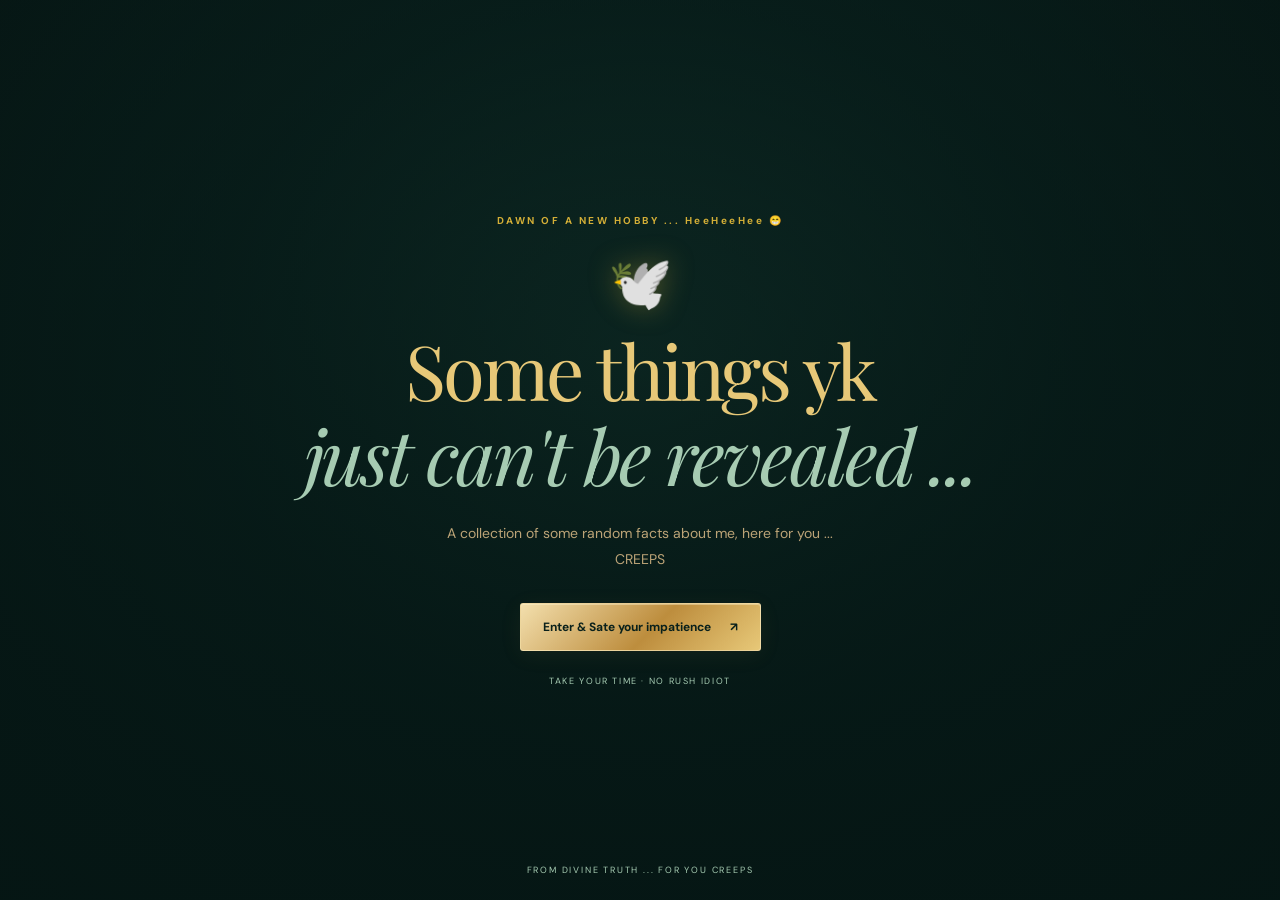
<file: index.html>
<!DOCTYPE html>
<html lang="en">
<head>
  <meta charset="UTF-8">
  <meta name="viewport" content="width=device-width, initial-scale=1.0">
  <meta name="theme-color" content="#090807">
  <title>SHE-NANIGANS !!!</title>
  <link rel="stylesheet" href="css/main.css">
  <link rel="stylesheet" href="css/animations.css">
</head>
<body>
  <div class="ambient ambient-one"></div>
  <div class="ambient ambient-two"></div>
  <main>
    <section id="welcome-screen" class="welcome-screen">
      <div class="welcome-content">
        <p class="eyebrow">DAWN OF A NEW HOBBY ... HeeHeeHee 😁</p>
        <div class="moon" aria-hidden="true">🕊️</div>
        <h1>Some things yk<br><span>just can't be revealed ...</span></h1>
        <p class="welcome-copy">
          A collection of some random facts about me, here for you ... CREEPS
        </p>
        <button id="enter-button" class="primary-button">
          Enter &amp; Sate your impatience <span aria-hidden="true">↗</span>
        </button>
        <p class="tiny-note">TAKE YOUR TIME · NO RUSH IDIOT</p>
      </div> 
      <div class="welcome-bottom">FROM DIVINE TRUTH ... FOR YOU CREEPS</div>
    </section>
    <section id="home-screen" class="home-screen hidden">
      <header class="topbar">
        <a class="brand" href="#" aria-label="Home">
          <span class="brand-mark">(¬_¬)</span> Who's Achlys ???
        </a>
        <button id="music-button" class="music-button" type="button">
          ♫ Music on
        </button>
      </header>
      <section class="hero">
        <p class="eyebrow">HI THERE WIERDO !</p>
        <h2>A little closer<br>to <span>knowing me....(gtfo creep)</span></h2>
        <h2>✉</h2>
        <p class="hero-copy">
          Every card holds something precious... Some are silly, some are serious
          and some took a little (tbh alot of) courage to share.
        </p>
        <div class="hero-line"><span></span> OPEN ANY CHAPTER BELOW <span></span></div>
      </section>
      <section class="collection">
        <div class="section-heading">
          <div>
            <p class="eyebrow">THE DIVINE "CATHEDRAL" OF LIFE ... HEHE 😁😅</p>
            <h3>Some possesive facts about me ... Stay wary ...</h3>
            <h3> ⚜                                              </h3>
          </div>
          <span id="card-count" class="count">15 CHAPTERS</span>
        </div>
        <div id="cards-container" class="cards-grid"></div>
      </section>
      <footer>
        <p>Am I stupid ? Yea ... obviously ...</p>
        <a href="admin/index.html">Dare not click here ↗</a>
      </footer>
    </section>
  </main>
  <div id="reveal-overlay" class="overlay hidden" role="dialog"
       aria-modal="true" aria-labelledby="modal-title">
    <div class="modal">
      <button id="close-button" class="close-button"
              aria-label="Close dialog">&times;</button>
      <p class="eyebrow">A LITTLE SOMETHING ...</p>
      <h2 id="modal-title">One small secret ...</h2>
      <p id="modal-description"></p>
      <form id="password-form">
        <label for="password-input">But do you know the password ???</label>
        <input id="password-input" type="password"
               placeholder="A word only you know" autocomplete="off" required>
        <p id="password-error" class="error-message" aria-live="polite"></p>
        <button class="primary-button modal-submit" type="submit">Reveal thy secret within !!!</button>
      </form>
      <div id="secret-reveal" class="secret-reveal hidden"></div>
    </div>
  </div>
  <audio id="background-music" loop preload="none"></audio>
  <script src="js/secrets.js"></script>
  <script src="js/app.js"></script>
</body>
</html>
</file>
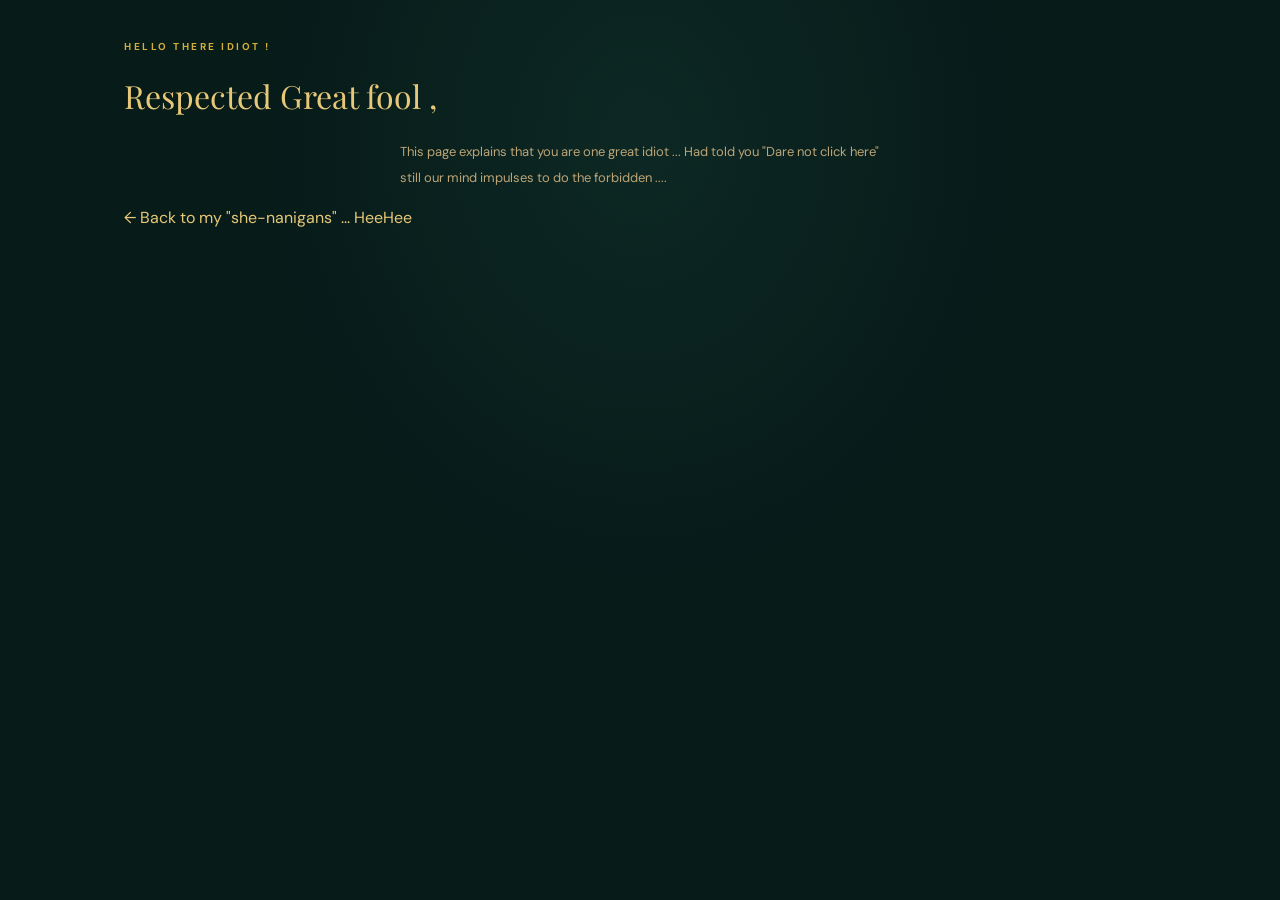
<file: admin/index.html>
<!DOCTYPE html>
<html lang="en">
<head>
  <meta charset="UTF-8">
  <meta name="viewport" content="width=device-width, initial-scale=1">
  <link rel="stylesheet" href="../css/main.css">
  <link rel="stylesheet" href="../css/animations.css">
</head>
<body>
  <main class="collection">
    <p class="eyebrow">HELLO THERE IDIOT !</p>
    <h1>Respected Great fool ,</h1>
    <p class="hero-copy">
      This page explains that you are one great idiot ... Had told you "Dare not click here" still our mind impulses to do the forbidden .... 
    </p>
    <p><a href="../index.html">← Back to my "she-nanigans" ... HeeHee </a></p>
  </main>
</body>
</html>
</file>
<file: css/main.css>
@import url('https://fonts.googleapis.com/css2?family=DM+Sans:wght@400;500;600;700&family=Playfair+Display:ital,wght@0,400;0,500;0,600;1,400;1,500&display=swap');

:root {
  --bg: #071b19;
  --panel: #0d2723;
  --panel-light: #12332d;
  --green: #a6cbb2;
  --green-light: #d8e9d9;
  --green-glow: #47a58b;
  --gold: #d4af37;
  --gold-light: #e7c878;
  --gold-pale: #f3dfad;
  --gold-muted: #bca477;
  --text: #e7c878;
  --muted: #c3a96b;
  --border: rgba(212, 175, 55, .32);
  --serif: 'Playfair Display', Georgia, serif;
  --sans: 'DM Sans', Arial, sans-serif;
}

* { box-sizing: border-box; }

html { scroll-behavior: smooth; }

body {
  margin: 0;
  min-height: 100vh;
  background:
    radial-gradient(ellipse at 50% 15%, rgba(18, 51, 45, .55) 0%, transparent 42%),
    var(--bg);
  color: var(--text);
  font-family: var(--sans);
  overflow-x: hidden;
}

button, input { font: inherit; }
button, a { -webkit-tap-highlight-color: transparent; }
button { cursor: pointer; }
a { color: inherit; text-decoration: none; }
.hidden { display: none !important; }

.ambient {
  position: fixed;
  z-index: 0;
  width: 400px;
  height: 400px;
  border-radius: 50%;
  filter: blur(120px);
  opacity: .13;
  pointer-events: none;
}

.ambient-one { top: -180px; left: -100px; background: #47a58b; }
.ambient-two { right: -180px; bottom: -180px; background: #b1b77c; }

main { position: relative; z-index: 1; }

.welcome-screen {
  min-height: 100svh;
  display: grid;
  place-items: center;
  position: relative;
  padding: 40px 24px;
  text-align: center;
  background:
    linear-gradient(180deg, rgba(5, 22, 20, .55), rgba(5, 22, 20, .92)),
    radial-gradient(ellipse at 50% 40%, #19443a 0%, #0b2521 48%, #071311 100%);
}

.welcome-content { max-width: 700px; animation: rise-in 1s ease both; }

.eyebrow {
  font-size: 10px;
  font-weight: 700;
  letter-spacing: .25em;
  color: var(--gold);
}

.moon {
  margin: 30px auto 18px;
  color: var(--gold-light);
  font-size: 52px;
  line-height: 1;
  text-shadow: 0 0 28px rgba(212, 175, 55, .34);
}

h1, h2, h3 { font-family: var(--serif); font-weight: 400; }

.welcome-content h1 {
  margin: 0;
  color: var(--gold-light);
  font-size: clamp(42px, 8vw, 76px);
  line-height: 1.12;
  letter-spacing: -.04em;
}

.welcome-content h1 span,
.hero h2 span {
  color: var(--green);
  font-style: italic;
}

.welcome-copy {
  max-width: 420px;
  margin: 22px auto 30px;
  color: var(--gold-muted);
  font-size: 14px;
  line-height: 1.9;
}

.primary-button {
  border: 1px solid rgba(243, 223, 173, .75);
  border-radius: 3px;
  background: linear-gradient(135deg, var(--gold-pale), #bd8d3d 55%, var(--gold-light));
  color: #09201b;
  padding: 15px 22px;
  font-size: 12px;
  font-weight: 700;
  transition: transform .25s, background .25s, box-shadow .25s;
  box-shadow: inset 0 1px rgba(255, 244, 211, .4), 0 4px 22px rgba(184, 138, 60, .08);
}

.primary-button span { margin-left: 16px; }

.primary-button:hover {
  transform: translateY(-2px);
  background: linear-gradient(135deg, #fff0c4, #d8ad58);
  box-shadow: 0 0 30px rgba(214, 167, 74, .2);
}

.tiny-note, .welcome-bottom {
  color: var(--green);
  font-size: 9px;
  letter-spacing: .18em;
}

.tiny-note { margin-top: 24px; }

.welcome-bottom {
  position: absolute;
  bottom: 24px;
  letter-spacing: .2em;
}

.home-screen { min-height: 100vh; animation: fade-in .8s ease both; }

.topbar {
  height: 76px;
  padding: 0 clamp(22px, 7vw, 100px);
  display: flex;
  align-items: center;
  justify-content: space-between;
  border-bottom: 1px solid var(--border);
  background: rgba(7, 27, 25, .7);
}

.brand { font-family: var(--serif); font-size: 17px; color: var(--gold-light); }
.brand-mark { color: var(--green); margin-right: 8px; }

.music-button {
  padding: 9px 13px;
  border: 1px solid var(--border);
  border-radius: 30px;
  background: transparent;
  color: var(--gold-muted);
  font-size: 11px;
  transition: color .25s, border-color .25s, box-shadow .25s;
}

.music-button:hover {
  border-color: var(--gold-light);
  color: var(--gold-pale);
  box-shadow: 0 0 16px rgba(212, 175, 55, .12);
}

.hero { padding: 100px 24px 80px; text-align: center; }

.hero h2 {
  margin: 22px 0;
  color: var(--gold-light);
  font-size: clamp(43px, 7vw, 72px);
  line-height: 1.15;
  letter-spacing: -.035em;
}

.hero-copy {
  max-width: 480px;
  margin: 0 auto;
  color: var(--gold-muted);
  font-size: 13px;
  line-height: 2;
}

.hero-line {
  display: flex;
  align-items: center;
  justify-content: center;
  gap: 14px;
  margin-top: 40px;
  color: var(--green);
  font-size: 9px;
  letter-spacing: .2em;
}

.hero-line span { width: 35px; height: 1px; background: var(--gold); opacity: .65; }

.collection {
  max-width: 1080px;
  margin: 0 auto;
  padding: 30px 24px 100px;
}

.section-heading {
  display: flex;
  align-items: end;
  justify-content: space-between;
  gap: 20px;
  margin-bottom: 28px;
}

.section-heading h3 {
  margin: 8px 0 0;
  color: var(--gold-light);
  font-size: clamp(25px, 4vw, 36px);
}

.count { color: var(--gold-muted); font-size: 9px; letter-spacing: .15em; }

.cards-grid {
  display: grid;
  grid-template-columns: repeat(3, minmax(0, 1fr));
  gap: 22px;
}

.secret-card {
  min-height: 260px;
  position: relative;
  overflow: hidden;
  isolation: isolate;
  padding: 34px 25px 30px;
  border: 1px solid rgba(212, 175, 55, .42);
  outline: 1px solid rgba(212, 175, 55, .12);
  outline-offset: -6px;
  
  background:
    linear-gradient(var(--gold-muted), var(--gold-muted)) left 9px top 9px / 23px 1px no-repeat,
    linear-gradient(var(--gold-muted), var(--gold-muted)) left 9px top 9px / 1px 23px no-repeat,
    linear-gradient(var(--gold-muted), var(--gold-muted)) right 9px top 9px / 23px 1px no-repeat,
    linear-gradient(var(--gold-muted), var(--gold-muted)) right 9px top 9px / 1px 23px no-repeat,
    linear-gradient(var(--gold-muted), var(--gold-muted)) left 9px bottom 9px / 23px 1px no-repeat,
    linear-gradient(var(--gold-muted), var(--gold-muted)) left 9px bottom 9px / 1px 23px no-repeat,
    linear-gradient(var(--gold-muted), var(--gold-muted)) right 9px bottom 9px / 23px 1px no-repeat,
    linear-gradient(var(--gold-muted), var(--gold-muted)) right 9px bottom 9px / 1px 23px no-repeat,
    linear-gradient(145deg, rgba(18, 51, 45, .82), #0b211e 76%);
  box-shadow: inset 0 0 30px rgba(0, 0, 0, .3);
  transition: transform .3s, border-color .3s, background-color .3s, box-shadow .3s;
  cursor: pointer;
}

.secret-card::before {
  content: "✧  ❦  ✧";
  position: absolute;
  top: 10px;
  left: 50%;
  transform: translateX(-50%);
  color: var(--gold-muted);
  opacity: .9;
  font-family: Georgia, serif;
  font-size: 12px;
  letter-spacing: 3px;
  white-space: nowrap;
  pointer-events: none;
}

.secret-card::after {
  content: "❧";
  position: absolute;
  bottom: 7px;
  right: 13px;
  color: var(--gold);
  opacity: .5;
  font-size: 19px;
  pointer-events: none;
}

.secret-card:hover {
  transform: translateY(-5px);
  border-color: var(--gold-light);
  background:
    linear-gradient(var(--gold-light), var(--gold-light)) left 9px top 9px / 23px 1px no-repeat,
    linear-gradient(var(--gold-light), var(--gold-light)) left 9px top 9px / 1px 23px no-repeat,
    linear-gradient(var(--gold-light), var(--gold-light)) right 9px top 9px / 23px 1px no-repeat,
    linear-gradient(var(--gold-light), var(--gold-light)) right 9px top 9px / 1px 23px no-repeat,
    linear-gradient(var(--gold-light), var(--gold-light)) left 9px bottom 9px / 23px 1px no-repeat,
    linear-gradient(var(--gold-light), var(--gold-light)) left 9px bottom 9px / 1px 23px no-repeat,
    linear-gradient(var(--gold-light), var(--gold-light)) right 9px bottom 9px / 23px 1px no-repeat,
    linear-gradient(var(--gold-light), var(--gold-light)) right 9px bottom 9px / 1px 23px no-repeat,
    linear-gradient(145deg, #194238, #0b211e 76%);
  box-shadow:
    inset 0 0 30px rgba(212, 175, 55, .035),
    0 0 22px rgba(212, 175, 55, .1),
    0 14px 35px rgba(0, 0, 0, .45);
}

.card-number { color: var(--green); font-size: 10px; letter-spacing: .12em; }

.card-symbol {
  position: absolute;
  top: 20px;
  right: 22px;
  font-size: 23px;
  color: var(--green);
  text-shadow: 0 0 16px rgba(71, 165, 139, .25);
}

.secret-card h4 {
  margin: 38px 0 10px;
  color: var(--gold-light);
  font: 400 25px/1.25 var(--serif);
  text-shadow: 0 1px 15px rgba(212, 175, 55, .08);
}

.secret-card p { color: var(--gold-muted); font-size: 12px; line-height: 1.9; }
.card-link { display: inline-block; margin-top: 12px; color: var(--green); font-size: 11px; }

footer {
  display: flex;
  justify-content: space-between;
  gap: 20px;
  flex-wrap: wrap;
  padding: 25px clamp(22px, 7vw, 100px);
  border-top: 1px solid var(--border);
  color: var(--gold-muted);
  font-size: 11px;
}

footer a { color: var(--green); }

.overlay {
  position: fixed;
  inset: 0;
  z-index: 10;
  display: grid;
  place-items: center;
  padding: 20px;
  background: rgba(2, 10, 9, .83);
  backdrop-filter: blur(12px);
}

.modal {
  width: min(100%, 460px);
  position: relative;
  padding: 42px;
  border: 1px solid rgba(212, 175, 55, .55);
  outline: 1px solid rgba(212, 175, 55, .12);
  outline-offset: -7px;
  background:
    radial-gradient(ellipse at top, rgba(25, 68, 58, .35), transparent 65%),
    #0c211e;
  box-shadow: 0 25px 100px rgba(0, 0, 0, .8), 0 0 35px rgba(212, 175, 55, .06);
  animation: rise-in .35s ease both;
}

.close-button {
  position: absolute;
  top: 12px;
  right: 15px;
  border: 0;
  background: transparent;
  color: var(--gold);
  font-size: 28px;
}

.modal h2 { margin: 15px 0; color: var(--gold-light); font-size: 32px; }
.modal > p:not(.eyebrow) { color: var(--gold-muted); font-size: 13px; line-height: 1.8; }
.modal label { display: block; margin: 25px 0 9px; font-size: 11px; color: var(--green); }

.modal input {
  width: 100%;
  padding: 14px;
  outline: none;
  color: var(--gold-pale);
  border: 1px solid rgba(212, 175, 55, .3);
  background: #071714;
}
  
.modal input:focus {
  border-color: var(--gold-light);
  box-shadow: 0 0 15px rgba(196, 154, 73, .12);
}

.modal-submit { width: 100%; margin-top: 12px; }
.error-message { min-height: 15px; color: var(--gold-light); font-size: 11px; }

.secret-reveal {
  padding: 20px;
  margin-top: 18px;
  border: 1px solid rgba(212, 175, 55, .25);
  background: #12332d;
  color: var(--gold-pale);
  line-height: 1.9;
  font-family: var(--serif);
}

::selection { background: var(--gold); color: #071b19; }

:focus-visible { outline: 2px solid var(--gold); outline-offset: 4px; }

@media (max-width: 760px) {
  .cards-grid { grid-template-columns: repeat(2, minmax(0, 1fr)); }
  .hero { padding-top: 75px; }
}

@media (max-width: 480px) {
  .cards-grid { grid-template-columns: 1fr; }
  .secret-card { min-height: 175px; }
  .modal { padding: 35px 24px 25px; }
  .section-heading { align-items: start; flex-direction: column; }
}

@media (hover: none), (pointer: coarse) {
  body, button, a, input { cursor: auto; }
}

@media (prefers-reduced-motion: reduce) {
  *, *::before, *::after {
    animation-duration: .01ms !important;
    transition-duration: .01ms !important;
    scroll-behavior: auto !important;
  }
}
</file>
<file: css/animations.css>
.ambient {
  animation: ambient-drift 24s ease-in-out infinite alternate;
  will-change: transform;
}

.ambient-two { animation-delay: -6s; }

@keyframes ambient-drift {
  from { transform: translate3d(-15px, -10px, 0) scale(1); }
  to { transform: translate3d(35px, 25px, 0) scale(1.18); }
}

.sparkle-layer {
  position: fixed;
  inset: 0;
  z-index: 2;
  overflow: hidden;
  pointer-events: none;
}

.sparkle {
  position: absolute;
  bottom: -20px;
  width: var(--size, 3px);
  height: var(--size, 3px);
  border-radius: 50%;
  background: #e7c878;
  box-shadow: 0 0 8px 2px rgba(212, 175, 55, .28);
  opacity: 0;
  animation: sparkle-float var(--duration, 12s) linear infinite;
  animation-delay: var(--delay, 0s);
}

@keyframes sparkle-float {
  0% { transform: translate3d(0, 0, 0) scale(.4); opacity: 0; }
  15% { opacity: .8; }
  50% { transform: translate3d(var(--drift, 25px), -50vh, 0) scale(1); opacity: .65; }
  85% { opacity: .65; }
  100% { transform: translate3d(calc(var(--drift, 25px) * -1), -110vh, 0) scale(.3); opacity: 0; }
}

.twinkle {
  position: absolute;
  width: 10px;
  height: 10px;
  color: #e7c878;
  opacity: 0;
  animation: star-twinkle var(--duration, 4s) ease-in-out infinite;
  animation-delay: var(--delay, 0s);
}

.twinkle::before,
.twinkle::after {
  content: "";
  position: absolute;
  top: 50%;
  left: 50%;
  background: currentColor;
  transform: translate(-50%, -50%);
  border-radius: 2px;
}

.twinkle::before { width: 1px; height: 10px; }
.twinkle::after { width: 10px; height: 1px; }

@keyframes star-twinkle {
  0%, 100% { opacity: 0; transform: scale(.35) rotate(0deg); }
  50% { opacity: .9; transform: scale(1.15) rotate(45deg); }
}

.secret-card {
  opacity: 0;
  transform: translateX(-65px);
  transition:
    opacity .8s ease,
    transform .8s cubic-bezier(.2, .7, .2, 1),
    border-color .3s,
    background .3s,
    box-shadow .3s;
  transition-delay: 0s;
}

.secret-card:nth-child(even) { transform: translateX(65px); }

.secret-card.is-visible {
  opacity: 1;
  transform: translateX(0);
}

.secret-card.is-visible:nth-child(3n + 2) { transition-delay: .12s; }
.secret-card.is-visible:nth-child(3n) { transition-delay: .22s; }

.secret-card:hover {
  box-shadow:
    0 12px 40px rgba(0, 0, 0, .5),
    0 0 24px rgba(212, 175, 55, .18),
    inset 0 0 16px rgba(212, 175, 55, .06);
}

.home-screen { animation: page-arrive 1s ease both; }

@keyframes page-arrive {
  from { opacity: 0; transform: translateY(12px); }
  to { opacity: 1; transform: translateY(0); }
}

.welcome-content .moon { animation: moon-glow 4s ease-in-out infinite; }

@keyframes moon-glow {
  0%, 100% { text-shadow: 0 0 20px rgba(212, 175, 55, .28); }
  50% { text-shadow: 0 0 45px rgba(231, 200, 120, .8); }
}

.gothic-note {
  position: fixed;
  z-index: 20;
  width: max-content;
  max-width: min(260px, 75vw);
  padding: 13px 17px;
  color: #e7c878;
  background: linear-gradient(145deg, #102b26, #090807);
  border: 1px solid #b89545;
  outline: 1px solid rgba(184, 149, 69, .27);
  outline-offset: 4px;
  box-shadow: 0 8px 30px rgba(0, 0, 0, .6), 0 0 18px rgba(212, 175, 55, .13);
  font-family: Georgia, "Times New Roman", serif;
  font-size: 12px;
  font-style: italic;
  line-height: 1.6;
  letter-spacing: .4px;
  pointer-events: none;
  animation: whisper-arrive 6s ease forwards;
}

.gothic-note::before {
  content: "✦";
  display: block;
  margin-bottom: 4px;
  color: #d4af37;
  font-size: 13px;
  text-align: center;
}

@keyframes whisper-arrive {
  0% { opacity: 0; transform: translateY(15px) scale(.94); }
  12%, 75% { opacity: 1; transform: translateY(0) scale(1); }
  100% { opacity: 0; transform: translateY(-12px) scale(.97); }
}

html, body, a, button, .secret-card { cursor: crosshair; }

.gold-cursor-dot {
  position: fixed;
  z-index: 99999;
  width: auto;
  height: auto;
  background: transparent;
  box-shadow: none;
  border-radius: 0;
  color: #e7c878;
  font-size: 25px;
  line-height: 1;
  pointer-events: none;
  transform: translate(-50%, -50%);
  filter: drop-shadow(0 0 5px #d4af37);
}

.gold-cursor-dot::before { content: "𖤓"; }

.gold-trail {
  position: fixed;
  z-index: 99998;
  width: var(--trail-size, 4px);
  height: var(--trail-size, 4px);
  border-radius: 50%;
  background: #e7c878;
  box-shadow: 0 0 8px 2px rgba(212, 175, 55, .6);
  pointer-events: none;
  animation: gold-fade .8s ease-out forwards;
}

@keyframes gold-fade {
  0% { opacity: .95; scale: 1; }
  100% { opacity: 0; scale: .1; }
}

.secret-card:focus-visible,
button:focus-visible,
a:focus-visible {
  outline: 2px solid #d4af37;
  outline-offset: 4px;
}

@media (prefers-reduced-motion: reduce) {
  .ambient,
  .sparkle,
  .twinkle,
  .welcome-content .moon,
  .gothic-note {
    animation: none !important;
  }

  .secret-card,
  .secret-card:nth-child(even) {
    opacity: 1;
    transform: none;
    transition: none;
  }

  .home-screen { animation: none; }
}

@media (hover: none), (pointer: coarse) {
  html, body, a, button, .secret-card { cursor: auto; }
}
</file>
